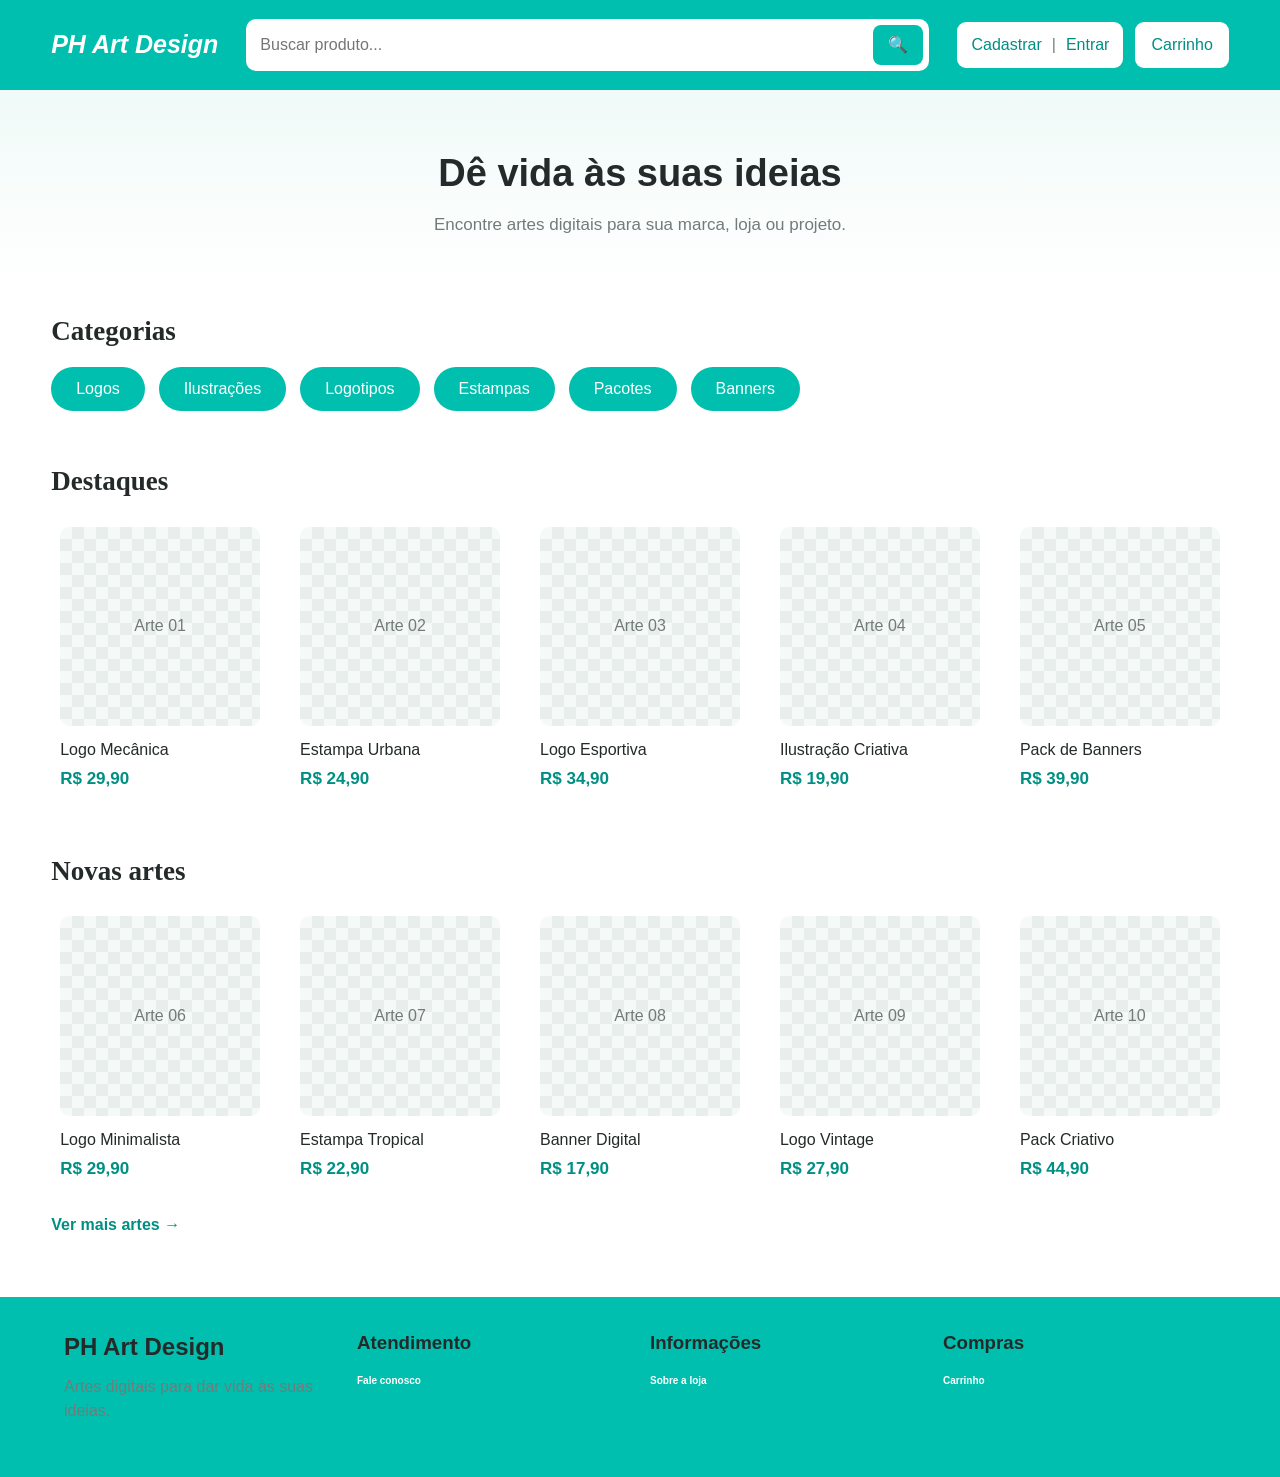
<file: frontend/index.html>
<!DOCTYPE html>
<html lang="pt-BR">
<head>
    <meta charset="UTF-8">
    <meta name="viewport" content="width=device-width, initial-scale=1.0">

    <title>PH Art Design | Artes Digitais</title>

    <link rel="stylesheet" href="css/style.css">
</head>
<body>

    <!-- Cabeçalho da loja -->
    <header class="cabecalho">
        <a href="index.html" class="logo">PH Art Design</a>

        <form class="barra-pesquisa">
            <input type="search" placeholder="Buscar produto...">
            <button type="submit" aria-label="Pesquisar">
                &#128269;
            </button>
        </form>

    <nav class="navegacao">
        <div class="links-conta">
            <a href="#" class="link-conta" id="abrir-cadastro">
            Cadastrar
            </a>

            <span class="separador-conta" aria-hidden="true">|</span>

            <a href="#" class="link-conta" id="abrir-login">
                Entrar
            </a>
        </div>

        <a href="pages/carrinho.html" class="link-carrinho">
            Carrinho
        </a>
    </nav>

    </header>

    <main>
        <!-- Apresentação da loja -->
        <section class="apresentacao">
            <h1>Dê vida às suas ideias</h1>
            <p>
                Encontre artes digitais para sua marca, loja ou projeto.
            </p>
        </section>

        <!-- Categorias de produtos -->
        <section class="secao-categorias">
            <h2>Categorias</h2>

            <nav class="lista-categorias" aria-label="Categorias de artes">
                <a href="#destaques">Logos</a>
                <a href="#novas-artes">Ilustrações</a>
                <a href="#destaques">Logotipos</a>
                <a href="#novas-artes">Estampas</a>
                <a href="#destaques">Pacotes</a>
                <a href="#novas-artes">Banners</a>
            </nav>
        </section>

        <!-- Artes em destaque -->
        <section class="secao-produtos" id="destaques">
            <h2>Destaques</h2>

            <div class="grade-produtos">

                <a href="pages/arte.html?id=1" class="card-arte">
                    <div class="imagem-arte">
                        <span>Arte 01</span>
                    </div>
                    <h3>Logo Mecânica</h3>
                    <p>R$ 29,90</p>
                </a>

                <a href="pages/arte.html?id=2" class="card-arte">
                    <div class="imagem-arte">
                        <span>Arte 02</span>
                    </div>
                    <h3>Estampa Urbana</h3>
                    <p>R$ 24,90</p>
                </a>

                <a href="pages/arte.html?id=3" class="card-arte">
                    <div class="imagem-arte">
                        <span>Arte 03</span>
                    </div>
                    <h3>Logo Esportiva</h3>
                    <p>R$ 34,90</p>
                </a>

                <a href="pages/arte.html?id=4" class="card-arte">
                    <div class="imagem-arte">
                        <span>Arte 04</span>
                    </div>
                    <h3>Ilustração Criativa</h3>
                    <p>R$ 19,90</p>
                </a>

                <a href="pages/arte.html?id=5" class="card-arte">
                    <div class="imagem-arte">
                        <span>Arte 05</span>
                    </div>
                    <h3>Pack de Banners</h3>
                    <p>R$ 39,90</p>
                </a>

            </div>
        </section>

        <!-- Artes adicionadas recentemente -->
        <section class="secao-produtos" id="novas-artes">
            <h2>Novas artes</h2>

            <div class="grade-produtos">

                <a href="pages/arte.html?id=6" class="card-arte">
                    <div class="imagem-arte">
                        <span>Arte 06</span>
                    </div>
                    <h3>Logo Minimalista</h3>
                    <p>R$ 29,90</p>
                </a>

                <a href="pages/arte.html?id=7" class="card-arte">
                    <div class="imagem-arte">
                        <span>Arte 07</span>
                    </div>
                    <h3>Estampa Tropical</h3>
                    <p>R$ 22,90</p>
                </a>

                <a href="pages/arte.html?id=8" class="card-arte">
                    <div class="imagem-arte">
                        <span>Arte 08</span>
                    </div>
                    <h3>Banner Digital</h3>
                    <p>R$ 17,90</p>
                </a>

                <a href="pages/arte.html?id=9" class="card-arte">
                    <div class="imagem-arte">
                        <span>Arte 09</span>
                    </div>
                    <h3>Logo Vintage</h3>
                    <p>R$ 27,90</p>
                </a>

                <a href="pages/arte.html?id=10" class="card-arte">
                    <div class="imagem-arte">
                        <span>Arte 10</span>
                    </div>
                    <h3>Pack Criativo</h3>
                    <p>R$ 44,90</p>
                </a>

            </div>

            <a href="#destaques" class="link-ver-mais">
                Ver mais artes →
            </a>
        </section>
    </main>

    
    <!-- Sobreposição com os detalhes da arte -->
    
    <div class="sobreposicao" id="modal-arte" aria-hidden="true">
        <section class="modal-arte" role="dialog"
            aria-modal="true" aria-labelledby="titulo-arte">

            <button class="botao-fechar" id="fechar-arte"
                type="button" aria-label="Fechar detalhes da arte">
                &times;
            </button>

            <a href="#" class="voltar-loja" id="voltar-loja">
                &larr; Voltar à loja
            </a>

            <div class="conteudo-modal-arte">
                <div class="imagem-detalhe">
                    <span id="imagem-arte-detalhe">Arte 01</span>
                </div>

                <div class="informacoes-arte">
                    <h2 id="titulo-arte">Logo Mecânica</h2>

                    <p class="preco-arte" id="preco-arte">
                        R$ 29,90
                    </p>

                    <p id="descricao-arte">
                        Uma arte digital para dar identidade visual
                        à sua marca ou ao seu projeto.
                    </p>

                    <button class="botao-carrinho" id="adicionar-carrinho"
                        type="button">
                        Adicionar ao carrinho
                    </button>
                </div>
            </div>

        </section>
    </div>

    <!-- Modal de Cadastro -->
    <div class="sobreposicao" id="modal-cadastro" aria-hidden="true">
        <section
            class="modal-conta modal-cadastro"
            role="dialog"
            aria-modal="true"
            aria-labelledby="titulo-cadastro"
        >
            <h2 id="titulo-cadastro">Cadastrar</h2>

            <form id="form-cadastro">
                <input
                    type="email"
                    id="cadastro-email"
                    placeholder="Insira seu email..."
                    aria-label="E-mail"
                    required
                >

                <input
                    type="password"
                    id="cadastro-senha"
                    placeholder="Insira uma nova senha..."
                    aria-label="Nova senha"
                    required
                >

                <input
                    type="text"
                    id="cadastro-usuario"
                    placeholder="Insira um nome de usuário..."
                    aria-label="Nome de usuário"
                    required
                >

                <input
                    type="text"
                    id="cadastro-nome"
                    placeholder="Insira um nome de exibição (Pref. nome e sobrenome)..."
                    aria-label="Nome de exibição"
                    required
                >

                <div class="acoes-conta">
                    <button type="submit" class="botao-conta">
                        Cadastrar
                    </button>

                    <p>
                        Já tem uma conta?
                        <a href="#" id="ir-para-login">Entre</a>
                    </p>
                </div>
            </form>
        </section>
    </div>

<!-- Modal de Login -->
    <div class="sobreposicao" id="modal-login" aria-hidden="true">
        <section
            class="modal-conta modal-login"
            role="dialog"
            aria-modal="true"
            aria-labelledby="titulo-login"
        >
            <h2 id="titulo-login">Entrar</h2>

            <form id="form-login">
                <input
                    type="text"
                    id="login-identificador"
                    placeholder="Insira seu email ou nome de usuário..."
                    aria-label="E-mail ou nome de usuário"
                    required
                >

                <input
                    type="password"
                    id="login-senha"
                    placeholder="Insira sua senha..."
                    aria-label="Senha"
                    required
                >

                <div class="separador-login">
                    <span>Fazer login com</span>
                </div>

                <button type="button" class="botao-google">
                    Google
                </button>

                <div class="acoes-conta">
                    <button type="submit" class="botao-conta">
                        Entrar
                    </button>

                    <p>
                        Novo na PH?
                        <a href="#" id="ir-para-cadastro">Cadastre-se</a>
                    </p>
                </div>
            </form>
        </section>
    </div>
    </escape>

    <!-- Rodapé -->

    <footer class="rodape">
        <div>
            <h2>PH Art Design</h2>
            <p>Artes digitais para dar vida às suas ideias.</p>
        </div>

        <div>
            <h3>Atendimento</h3>
            <a href="#">Fale conosco</a>
        </div>

        <div>
            <h3>Informações</h3>
            <a href="#">Sobre a loja</a>
        </div>

        <div>
            <h3>Compras</h3>
            <a href="pages/carrinho.html">Carrinho</a>
        </div>
    </footer>

    <!-- Arquivo JavaScript da aplicação -->
    <script src="js/script.js"></script>

</body>
</html>
</file>
<file: frontend/css/style.css>
/* Configurações gerais */

* {
    box-sizing: border-box;
    margin: 0;
    padding: 0;
}

:root {
    --cor-principal: #00bfae;
    --cor-principal-escura: #008f83;
    --cor-fundo: #f5faf9;
    --cor-texto: #242a2a;
    --cor-texto-secundario: #737b7a;
    --cor-borda: #e3ecea;
    --cor-branca: #ffffff;
}

body {
    font-family: Arial, Helvetica, sans-serif;
    color: var(--cor-texto);
    background-color: var(--cor-branca);
    line-height: 1.5;
}

a {
    color: inherit;
    text-decoration: none;
}

button,
input {
    font: inherit;
}

/* Cabeçalho */

.cabecalho {
    min-height: 90px;
    padding: 18px 4%;
    background-color: var(--cor-principal);

    display: flex;
    align-items: center;
    gap: 28px;
}

.logo {
    color: var(--cor-branca);
    font-size: 25px;
    font-weight: bold;
    font-style: italic;
    white-space: nowrap;
}

.barra-pesquisa {
    flex: 1;
    display: flex;
    align-items: center;
    gap: 8px;

    background-color: var(--cor-branca);
    border-radius: 10px;
    padding: 6px;
    min-width: 150px;
}

.barra-pesquisa input {
    width: 100%;
    min-width: 0;
    border: none;
    outline: none;
    padding: 8px;
    color: var(--cor-texto);
}

.barra-pesquisa button {
    border: none;
    border-radius: 8px;
    background-color: var(--cor-principal);
    color: var(--cor-branca);
    padding: 8px 15px;
    cursor: pointer;
}

.barra-pesquisa button:hover {
    background-color: var(--cor-principal-escura);
}

.navegacao {
    display: flex;
    align-items: center;
    gap: 12px;
}

.link-conta,
.link-carrinho {
    background-color: var(--cor-branca);
    color: var(--cor-principal-escura);
    padding: 11px 16px;
    border-radius: 9px;
    white-space: nowrap;
    transition: background-color 0.2s, transform 0.2s;
}

.link-conta:hover,
.link-carrinho:hover {
    background-color: #e8f8f5;
    transform: translateY(-2px);
}

/* Apresentação */

.apresentacao {
    background: linear-gradient(
        180deg,
        #f0faf8 0%,
        #ffffff 100%
    );

    text-align: center;
    padding: 55px 20px 48px;
}

.apresentacao h1 {
    font-size: clamp(28px, 3vw, 38px);
    margin-bottom: 10px;
}

.apresentacao p {
    color: var(--cor-texto-secundario);
    font-size: 17px;
}

/* Conteúdo principal */

.secao-categorias,
.secao-produtos {
    margin: 0 auto;
    padding: 25px 4%;
    max-width: 1500px;
}

.secao-categorias h2,
.secao-produtos h2 {
    font-family: Georgia, "Times New Roman", serif;
    font-size: 27px;
    margin-bottom: 16px;
}

/* Categorias */

.lista-categorias {
    display: flex;
    flex-wrap: wrap;
    gap: 14px;
}

.lista-categorias a {
    background-color: var(--cor-principal);
    color: var(--cor-branca);
    padding: 10px 25px;
    border-radius: 30px;
    text-align: center;
    transition: background-color 0.2s, transform 0.2s;
}

.lista-categorias a:hover {
    background-color: var(--cor-principal-escura);
    transform: translateY(-2px);
}

/* Grade de produtos */

.grade-produtos {
    display: grid;
    grid-template-columns: repeat(5, minmax(0, 1fr));
    gap: 22px;
}

.card-arte {
    display: block;
    min-width: 0;
    padding: 8px;
    border: 1px solid transparent;
    border-radius: 12px;
    transition: transform 0.2s, box-shadow 0.2s;
}

.card-arte:hover {
    transform: translateY(-4px);
    box-shadow: 0 8px 24px rgb(0 0 0 / 8%);
    border-color: var(--cor-borda);
}

.imagem-arte {
    aspect-ratio: 1 / 1;
    border-radius: 9px;
    background-color: var(--cor-fundo);
    background-image:
        linear-gradient(45deg, #e7eeec 25%, transparent 25%),
        linear-gradient(-45deg, #e7eeec 25%, transparent 25%),
        linear-gradient(45deg, transparent 75%, #e7eeec 75%),
        linear-gradient(-45deg, transparent 75%, #e7eeec 75%);
    background-size: 24px 24px;
    background-position:
        0 0,
        0 12px,
        12px -12px,
        -12px 0;

    display: flex;
    justify-content: center;
    align-items: center;
    color: var(--cor-texto-secundario);
}

.card-arte h3 {
    font-size: 16px;
    font-weight: 500;
    margin-top: 12px;
    overflow-wrap: anywhere;
}

.card-arte p {
    color: var(--cor-principal-escura);
    font-size: 17px;
    font-weight: bold;
    margin-top: 4px;
}

/* Link para mais artes */

.link-ver-mais {
    display: inline-block;
    margin-top: 22px;
    color: var(--cor-principal-escura);
    font-weight: bold;
}

.link-ver-mais:hover {
    text-decoration: underline;
}

/* Rodapé */

.rodape {
    margin-top: 35px;
    padding: 40px 5%;
    background-color: #eaf8f5;

    display: grid;
    grid-template-columns: 2fr 1fr 1fr 1fr;
    gap: 30px;
}

.rodape h2,
.rodape h3 {
    margin-bottom: 10px;
}

.rodape p,
.rodape a {
    color: var(--cor-texto-secundario);
}

.rodape a:hover {
    color: var(--cor-principal-escura);
}

/* Adaptação para telas menores */

@media (max-width: 1000px) {
    .cabecalho {
        flex-wrap: wrap;
        gap: 14px;
    }

    .barra-pesquisa {
        order: 3;
        flex-basis: 100%;
    }

    .navegacao {
        margin-left: auto;
    }

    .grade-produtos {
        grid-template-columns: repeat(3, minmax(0, 1fr));
        gap: 12px;
    }
}

@media (max-width: 600px) {
    .cabecalho {
        padding: 15px 4%;
    }

    .logo {
        font-size: 21px;
    }

    .link-conta,
    .link-carrinho {
        padding: 9px;
        font-size: 13px;
    }

    .apresentacao {
        padding: 40px 18px;
    }

    .apresentacao p {
        font-size: 15px;
    }

    .secao-categorias,
    .secao-produtos {
        padding: 20px 4%;
    }

    .secao-categorias h2,
    .secao-produtos h2 {
        font-size: 23px;
    }

    .lista-categorias {
        gap: 9px;
    }

    .lista-categorias a {
        padding: 8px 15px;
        font-size: 14px;
    }

    .grade-produtos {
        grid-template-columns: repeat(2, minmax(0, 1fr));
        gap: 8px;
    }

    .card-arte {
        padding: 4px;
    }

    .card-arte h3 {
        font-size: 14px;
    }

    .card-arte p {
        font-size: 15px;
    }

    .rodape {
        grid-template-columns: repeat(2, minmax(0, 1fr));
        padding: 30px 5%;
        gap: 25px 15px;
    }
}


/* Sobreposição dos detalhes da arte */

.sobreposicao {
    display: none;
    position: fixed;
    inset: 0;
    z-index: 1000;
    padding: 24px;
    background-color: rgb(0 0 0 / 55%);
    justify-content: center;
    align-items: center;
    overflow-y: auto;
}

.sobreposicao.aberta {
    display: flex;
}

.modal-arte {
    position: relative;
    width: 100%;
    max-width: 760px;
    max-height: 90vh;
    overflow-y: auto;
    padding: 30px;
    background-color: var(--cor-branca);
    border-radius: 14px;
    box-shadow: 0 15px 50px rgb(0 0 0 / 20%);
}

.botao-fechar {
    position: absolute;
    top: 12px;
    right: 16px;
    width: 36px;
    height: 36px;
    border: none;
    border-radius: 50%;
    background-color: #eaf8f5;
    color: var(--cor-texto);
    font-size: 27px;
    cursor: pointer;
}

.botao-fechar:hover {
    background-color: var(--cor-borda);
}

.voltar-loja {
    display: inline-block;
    margin-bottom: 24px;
    color: var(--cor-principal-escura);
    font-weight: bold;
}

.conteudo-modal-arte {
    display: grid;
    grid-template-columns: 1fr 1fr;
    gap: 28px;
    align-items: center;
}

.imagem-detalhe {
    aspect-ratio: 1 / 1;
    border-radius: 10px;
    background-color: var(--cor-fundo);
    background-image:
        linear-gradient(45deg, #e7eeec 25%, transparent 25%),
        linear-gradient(-45deg, #e7eeec 25%, transparent 25%),
        linear-gradient(45deg, transparent 75%, #e7eeec 75%),
        linear-gradient(-45deg, transparent 75%, #e7eeec 75%);
    background-size: 24px 24px;
    background-position:
        0 0,
        0 12px,
        12px -12px,
        -12px 0;
    display: flex;
    justify-content: center;
    align-items: center;
    color: var(--cor-texto-secundario);
}

.informacoes-arte h2 {
    margin-bottom: 8px;
    font-size: 26px;
}

.preco-arte {
    margin-bottom: 18px;
    color: var(--cor-principal-escura);
    font-size: 23px;
    font-weight: bold;
}

#descricao-arte {
    margin-bottom: 24px;
    color: var(--cor-texto-secundario);
}

.botao-carrinho {
    width: 100%;
    padding: 13px 16px;
    border: none;
    border-radius: 8px;
    background-color: var(--cor-principal);
    color: var(--cor-branca);
    font-weight: bold;
    cursor: pointer;
    transition: background-color 0.2s;
}

.botao-carrinho:hover {
    background-color: var(--cor-principal-escura);
}

@media (max-width: 600px) {
    .sobreposicao {
        padding: 12px;
    }

    .modal-arte {
        padding: 24px 18px;
    }

    .conteudo-modal-arte {
        grid-template-columns: 1fr;
        gap: 20px;
    }

    .imagem-detalhe {
        max-height: 300px;
    }

    .informacoes-arte h2 {
        font-size: 22px;
    }
}


/* Links independentes de cadastro e login */

.links-conta {
    display: flex;
    align-items: center;
    gap: 8px;
    padding: 8px 12px;
    background-color: var(--cor-branca);
    border-radius: 9px;
    white-space: nowrap;
}

.links-conta .link-conta {
    padding: 3px 2px;
    color: var(--cor-principal-escura);
    transition: color 0.2s;
}

.links-conta .link-conta:hover {
    color: var(--cor-principal);
    text-decoration: underline;
    transform: none;
}

.separador-conta {
    color: var(--cor-texto-secundario);
    user-select: none;
}


/* ==============================
   MODAIS DE CADASTRO E LOGIN
   ============================== */

   .modal-conta {
    width: 100%;
    max-width: 520px;
    padding: 24px;
    background-color: var(--cor-branca);
    border-radius: 15px;
    box-sizing: border-box;
}

.modal-conta h2 {
    margin: 0 0 24px;
    color: var(--cor-principal);
    font-size: 24px;
    text-align: center;
}

.modal-conta form {
    display: flex;
    flex-direction: column;
    gap: 10px;
}

.modal-conta input {
    width: 100%;
    height: 35px;
    padding: 0 6px;
    border: 1px solid var(--cor-principal);
    border-radius: 5px;
    box-sizing: border-box;
    font-family: inherit;
    font-size: 11px;
    outline: none;
}

.modal-conta input:focus {
    border-color: var(--cor-escura);
    box-shadow: 0 0 0 2px rgb(0 191 174 / 12%);
}

.modal-conta input::placeholder {
    color: #a0a0a0;
}

.acoes-conta {
    display: flex;
    align-items: center;
    justify-content: space-between;
    gap: 12px;
    margin-top: 24px;
}

.acoes-conta p {
    margin: 0;
    font-size: 11px;
    text-align: right;
}

.acoes-conta a {
    color: var(--cor-principal);
    text-decoration: none;
}

.acoes-conta a:hover {
    text-decoration: underline;
}

.botao-conta {
    width: 42%;
    min-height: 25px;
    padding: 5px 12px;
    border: none;
    border-radius: 5px;
    background-color: var(--cor-principal);
    color: var(--cor-branca);
    font-family: inherit;
    font-size: 12px;
    cursor: pointer;
}

.botao-conta:hover,
.botao-google:hover {
    background-color: var(--cor-escura);
}

/* Ajustes específicos do Cadastro */

.modal-cadastro {
    max-width: 520px;
}

.modal-cadastro .acoes-conta {
    margin-top: 24px;
}

/* Ajustes específicos do Login */

.modal-login {
    max-width: 520px;
}

.separador-login {
    display: flex;
    align-items: center;
    gap: 8px;
    margin: 0 auto;
    color: var(--cor-secundaria);
    font-size: 11px;
}

.separador-login::before,
.separador-login::after {
    content: "";
    width: 65px;
    height: 1px;
    background-color: #cccccc;
}

.botao-google {
    width: 100%;
    min-height: 35px;
    margin-top: 2px;
    border: none;
    border-radius: 5px;
    background-color: var(--cor-principal);
    color: var(--cor-branca);
    font-family: inherit;
    font-size: 11px;
    cursor: pointer;
}

.modal-login .acoes-conta {
    margin-top: 24px;
}

/* Responsividade dos modais */

@media (max-width: 600px) {
    .modal-conta {
        padding: 20px;
    }

    .acoes-conta {
        flex-wrap: wrap;
    }

    .botao-conta {
        width: 100%;
    }

    .acoes-conta p {
        width: 100%;
        text-align: center;
    }
}



/* ========================================
   PÁGINA DO CARRINHO
======================================== */

.pagina-carrinho {
    min-height: 714px;
    padding: 38px 4% 56px;
    background-color: #ffffff;
    color: #242a2a;
}

.titulo-principal-carrinho {
    margin: 0 0 38px;
    text-align: center;
    font-size: 18px;
    font-weight: 700;
}

/* Organização da lista e do resumo */

.conteudo-carrinho {
    display: grid;
    grid-template-columns: minmax(0, 2.5fr) minmax(165px, 0.85fr);
    align-items: start;
    gap: 6%;
}

/* Lista de produtos */

.lista-carrinho {
    display: flex;
    flex-direction: column;
    gap: 29px;
}

.item-carrinho {
    display: grid;
    grid-template-columns: 20px 122px minmax(75px, 1fr) auto auto;
    align-items: center;
    gap: 20px;
    min-height: 167px;
    padding: 13px 14px;
    border-radius: 18px;
    background-color: #f2f9f8;
}

.selecionar-produto {
    width: 17px;
    height: 17px;
    accent-color: #00bfae;
    cursor: pointer;
}

.imagem-produto-carrinho {
    width: 122px;
    height: 140px;
    overflow: hidden;
    background-color: #ffffff;
    border-radius: 5px;
}

.imagem-produto-carrinho img {
    display: block;
    width: 100%;
    height: 100%;
    object-fit: contain;
}

.nome-produto-carrinho {
    margin: 0;
    text-align: center;
    font-size: 14px;
    font-weight: 400;
    overflow-wrap: anywhere;
}

.preco-produto-carrinho {
    margin: 0;
    white-space: nowrap;
    font-size: 12px;
}

.remover-produto {
    padding: 6px 13px;
    border: none;
    border-radius: 7px;
    background-color: #00bfae;
    color: #ffffff;
    font-size: 11px;
    cursor: pointer;
    transition: background-color 0.2s;
}

.remover-produto:hover {
    background-color: #008f83;
}

/* Resumo do carrinho */

.resumo-carrinho {
    position: sticky;
    top: 20px;
    margin-top: 180px;
    padding: 18px 5px;
    border-radius: 18px;
    background-color: #00bfae;
    color: #ffffff;
    font-size: 11px;
}

.resumo-carrinho h2 {
    margin: 0;
    padding: 0 8px 12px;
    border-bottom: 1px solid rgba(255, 255, 255, 0.5);
    text-align: center;
    font-size: 11px;
    font-weight: 400;
}

.itens-resumo-carrinho {
    display: flex;
    flex-direction: column;
    gap: 13px;
    padding: 14px 11px;
}

.item-resumo {
    display: flex;
    justify-content: space-between;
    align-items: center;
    gap: 8px;
}

.nome-item-resumo {
    min-width: 0;
    overflow: hidden;
    text-overflow: ellipsis;
    white-space: nowrap;
}

.preco-item-resumo {
    flex-shrink: 0;
    white-space: nowrap;
}

.linha-subtotal,
.linha-total {
    display: flex;
    justify-content: space-between;
    align-items: center;
    gap: 8px;
    padding: 13px 11px;
    border-top: 1px solid rgba(255, 255, 255, 0.5);
}

.linha-subtotal span:last-child,
.linha-total strong:last-child {
    white-space: nowrap;
    font-weight: 400;
}

.botao-checkout {
    display: block;
    width: calc(100% - 22px);
    margin: 7px auto 0;
    padding: 6px 10px;
    border: none;
    border-radius: 7px;
    background-color: #ffffff;
    color: #008f83;
    font-size: 11px;
    cursor: pointer;
    transition: background-color 0.2s;
}

.botao-checkout:hover {
    background-color: #e6f7f5;
}

/* Rodapé do carrinho */

.rodape {
    display: grid;
    grid-template-columns: repeat(4, 1fr);
    align-items: start;
    gap: 20px;
    min-height: 180px;
    padding: 32px 5%;
    background-color: #00bfae;
}

.rodape a {
    color: #ffffff;
    text-align: center;
    text-decoration: none;
    font-size: 10px;
    font-weight: 700;
}

.rodape a:hover {
    text-decoration: underline;
}

/* Ajustes para telas menores */

@media (max-width: 900px) {
    .conteudo-carrinho {
        grid-template-columns: minmax(0, 1fr);
        gap: 30px;
    }

    .resumo-carrinho {
        position: static;
        width: min(100%, 320px);
        margin: 0 auto;
    }

    .pagina-carrinho {
        min-height: auto;
    }
}

@media (max-width: 600px) {
    .pagina-carrinho {
        padding: 28px 4%;
    }

    .titulo-principal-carrinho {
        margin-bottom: 25px;
    }

    .item-carrinho {
        grid-template-columns: 18px 75px minmax(0, 1fr);
        gap: 10px;
        padding: 12px;
    }

    .imagem-produto-carrinho {
        width: 75px;
        height: 95px;
        grid-row: span 2;
    }

    .nome-produto-carrinho {
        text-align: left;
    }

    .preco-produto-carrinho {
        grid-column: 3;
    }

    .remover-produto {
        grid-column: 3;
        justify-self: start;
    }

    .rodape {
        grid-template-columns: repeat(2, 1fr);
        gap: 25px 12px;
    }
}
</file>
